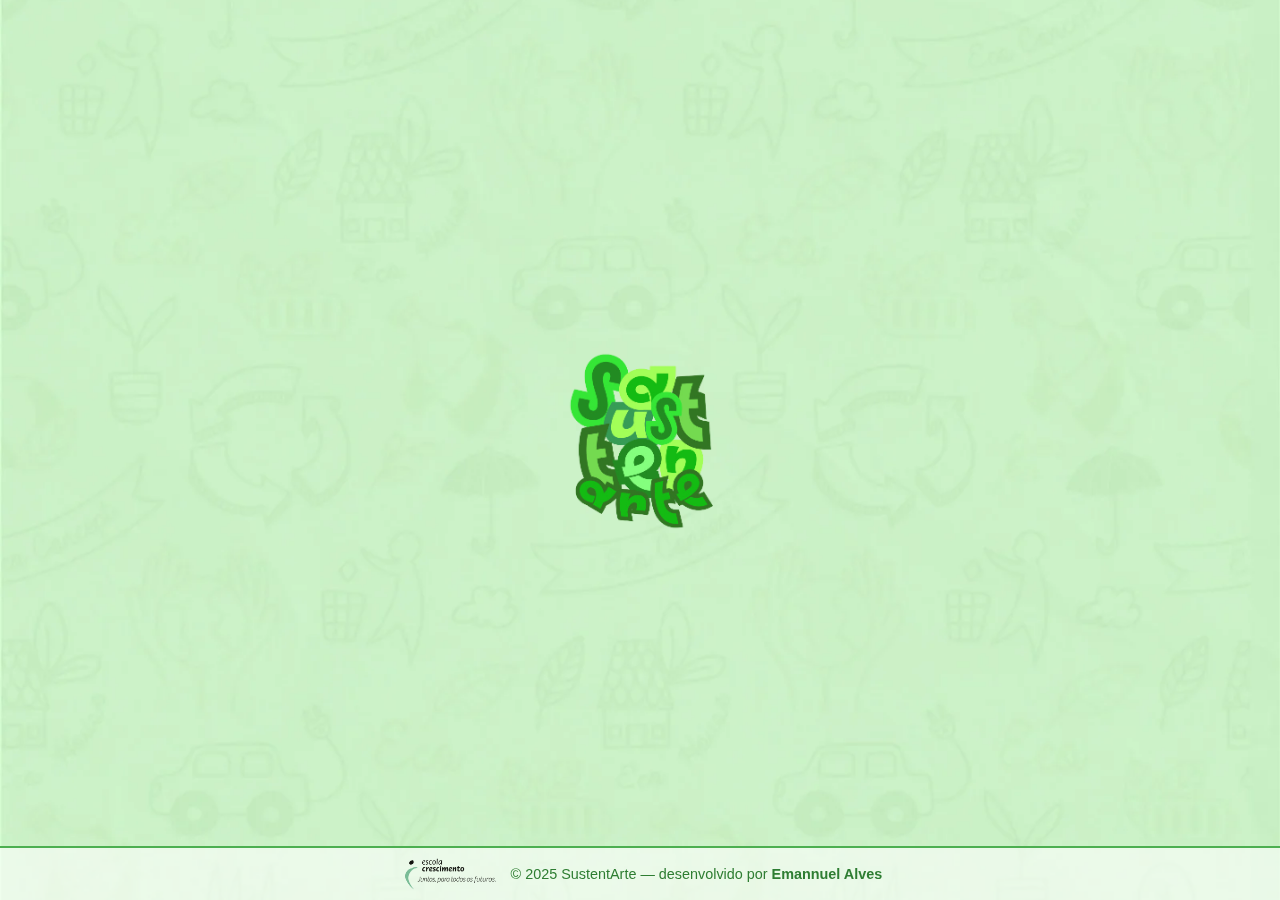
<file: index.html>
<!DOCTYPE html>
<html lang="pt-BR">
<head>
  <meta charset="UTF-8" />
  <meta name="viewport" content="width=device-width, initial-scale=1.0" />
  <title>SustentArte - Início</title>
  <link rel="stylesheet" href="css/style.css">
</head>
<body>
  <div class="container">
    <img src="assets/img/logo.png" alt="Logo SustentArte" class="logo" />
   <script>
    // ⏱ tempo até ir para a página de login (em milissegundos)
    const tempoAnimacao = 5000;

    setTimeout(() => {
      window.location.href = "pages/login.html";
    }, tempoAnimacao);
  </script>

  <footer>
    <img src="../assets/img/logo-crescimento.png" alt="Logo Crescimento">
    <p>© 2025 SustentArte — desenvolvido por <strong>Emannuel Alves</strong></p>
  </footer>
  
</body>
</html>
</file>
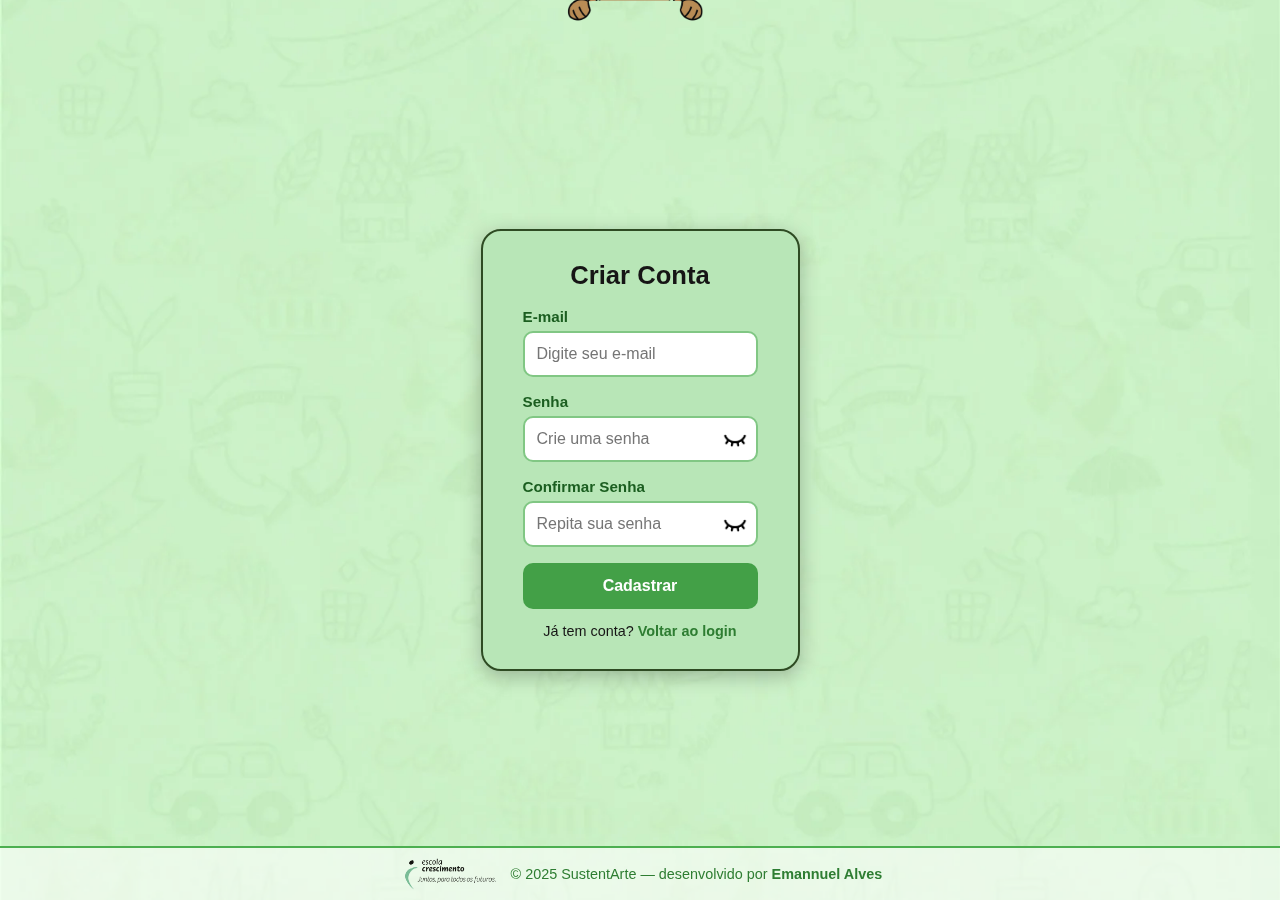
<file: pages/cadastro.html>
<!DOCTYPE html>
<html lang="pt-BR">
<head>
<meta charset="utf-8" />
<meta name="viewport" content="width=device-width, initial-scale=1" />
<title>CadastrO - SustentArte</title>
<link rel="stylesheet" href="../css/login.css" />
<style>
  :root {
    --mascote-h: 150px;
    --gap-top: 16px;
  }

  * { box-sizing: border-box; margin: 0; padding: 0; }

  .recycle-icon { position: absolute; width: 80px; opacity: .07; pointer-events: none; }
  .recycle1 { top: 8%; left: 8%; }
  .recycle2 { bottom: 10%; right: 8%; }
  .recycle3 { top: 50%; right: 28%; }

  .login-container {
    width: 100%;
    max-width: 440px;
    padding: 12px;
    position: relative;
    z-index: 1;
    flex: 1;
    display: flex;
    align-items: center;
    justify-content: center;
  }

 
  .login-box .mascote {
    position: absolute;
    top: -36px;
    left: 50%;
    transform: translate(-50%, -50%);
    width: var(--mascote-h);
    height: auto;
    z-index: 2;
    pointer-events: none;
  }

  .login-box h2 { font-size: 1.6rem; margin-bottom: 18px; }

  .input-group { text-align: left; margin-bottom: 16px; }
  .input-group label { display: block; font-weight: 700; color: #1b5e20; margin-bottom: 6px; font-size: .95rem; }
  .input-group input {
    width: 100%;
    padding: 12px;
    border-radius: 10px;
    border: 2px solid #81c784;
    background: #fff;
    color: #2e7d32;
    font-size: 1rem;
  }
  .input-group input:focus {
    outline: none;
    box-shadow: 0 0 6px rgba(67,160,71,.28);
    border-color: #43a047;
  }

  .senha-wrapper { position: relative; }
  .icone-olho {
    position: absolute;
    right: 10px;
    top: 50%;
    transform: translateY(-50%);
    width: 26px;
    cursor: pointer;
  }

  button[type="submit"] {
    width: 100%;
    padding: 14px;
    border-radius: 10px;
    border: none;
    background: #43a047;
    color: #fff;
    font-weight: 700;
    font-size: 1rem;
    cursor: pointer;
  }

  button[type="submit"]:hover { background: #2e7d32; }



  p.voltar {
    margin-top: 14px;
    font-size: .9rem;
  }

  p.voltar a {
    color: #2e7d32;
    font-weight: 700;
    text-decoration: none;
  }

  p.voltar a:hover { text-decoration: underline; }

  /* 🔔 Caixa flutuante de mensagens */
  .mensagem {
    position: fixed;
    top: 50%;
    left: 50%;
    transform: translate(-50%, -50%);
    color: #fff;
    padding: 20px 30px;
    border-radius: 12px;
    box-shadow: 0 0 15px rgba(0,0,0,0.25);
    font-weight: 600;
    text-align: center;
    opacity: 0;
    pointer-events: none;
    transition: opacity 0.4s ease;
    z-index: 999;
  }

  .mensagem.show {
    opacity: 1;
    pointer-events: auto;
  }

  .erro { background: rgba(183, 28, 28, 0.9); } /* vermelho */
  .sucesso { background: rgba(46, 125, 50, 0.9); } /* verde */

  
</style>
</head>
<body>

  
  <div class="login-container">
    <div class="login-box">
      <img id="mascote" class="mascote" src="../assets/img/mascoteBlind.png" alt="Mascote">
      <h2>Criar Conta</h2>

      <form id="register-form">
        <div class="input-group">
          <label for="email">E-mail</label>
          <input id="email" type="email" placeholder="Digite seu e-mail" required>
        </div>

        <div class="input-group">
          <label for="senha">Senha</label>
          <div class="senha-wrapper">
            <input id="senha" type="password" placeholder="Crie uma senha" required>
            <img id="toggleSenha" class="icone-olho" src="../assets/img/olhoFechado.png" alt="Mostrar senha">
          </div>
        </div>

        <div class="input-group">
          <label for="confirmar">Confirmar Senha</label>
          <div class="senha-wrapper">
            <input id="confirmar" type="password" placeholder="Repita sua senha" required>
            <img id="toggleConfirmar" class="icone-olho" src="../assets/img/olhoFechado.png" alt="Mostrar senha">
          </div>
        </div>

        <button type="submit">Cadastrar</button>
      </form>

      <p class="voltar">Já tem conta? <a href="login.html">Voltar ao login</a></p>
    </div>
  </div>

  <!-- caixas flutuantes -->
  <div id="msgErro" class="mensagem erro"></div>
  <div id="msgSucesso" class="mensagem sucesso"></div>

  <footer>
    <img src="../assets/img/logo-crescimento.png" alt="Logo Crescimento">
    <p>© 2025 SustentArte — desenvolvido por <strong>Emannuel Alves</strong></p>
  </footer>

<script type="module">
  import { createClient } from 'https://esm.sh/@supabase/supabase-js@2';

  const supabaseUrl = 'https://afobiejrsjolurxeqnuz.supabase.co';
  const supabaseKey = 'eyJhbGciOiJIUzI1NiIsInR5cCI6IkpXVCJ9.eyJpc3MiOiJzdXBhYmFzZSIsInJlZiI6ImFmb2JpZWpyc2pvbHVyeGVxbnV6Iiwicm9sZSI6ImFub24iLCJpYXQiOjE3NjI1NTkxMDAsImV4cCI6MjA3ODEzNTEwMH0.dhHgjXnOzZE5f3HDBzgBjuZss33LrGPuM1ckKeG6-bw';
  const supabase = createClient(supabaseUrl, supabaseKey);

  const senhaInput = document.getElementById('senha');
  const confirmarInput = document.getElementById('confirmar');
  const toggleSenha = document.getElementById('toggleSenha');
  const toggleConfirmar = document.getElementById('toggleConfirmar');
  const mascote = document.getElementById('mascote');
  const form = document.getElementById('register-form');
  const msgErro = document.getElementById('msgErro');
  const msgSucesso = document.getElementById('msgSucesso');

  function mostrarMensagem(elemento, texto) {
    elemento.textContent = texto;
    elemento.classList.add('show');
    setTimeout(() => elemento.classList.remove('show'), 3000);
  }

  function alternarVisibilidade() {
    const isPassword = senhaInput.type === 'password';
    const novoTipo = isPassword ? 'text' : 'password';
    senhaInput.type = novoTipo;
    confirmarInput.type = novoTipo;

    const imagem = isPassword ? 'olhoAberto.png' : 'olhoFechado.png';
    toggleSenha.src = imagem;
    toggleConfirmar.src = imagem;

    mascote.src = isPassword ? 'mascote.png' : 'mascoteBlind.png';
  }

  toggleSenha.addEventListener('click', alternarVisibilidade);
  toggleConfirmar.addEventListener('click', alternarVisibilidade);

  form.addEventListener('submit', async (e) => {
    e.preventDefault();
    const email = document.getElementById('email').value.trim();
    const password = senhaInput.value.trim();
    const confirmar = confirmarInput.value.trim();

    if (!email || !password) {
      mostrarMensagem(msgErro, 'Preencha todos os campos.');
      return;
    }

    if (password !== confirmar) {
      mostrarMensagem(msgErro, 'As senhas não coincidem.');
      return;
    }

    const { data, error } = await supabase.auth.signUp(
      {
        email,
        password,
      },
      {
        emailRedirectTo: 'https://sr-junkie.github.io/SustentArte/login.html'
      }
    );


    if (error) {
      console.error(error);
      mostrarMensagem(msgErro, 'Erro ao cadastrar: ' + error.message);
      return;
    }

    mostrarMensagem(msgSucesso, 'Conta criada com sucesso! Redirecionando... Acesse o e-maio e valide a conta.');
    setTimeout(() => window.location.href = 'login.html', 2500);
  });
</script>
</body>
</html>
</file>
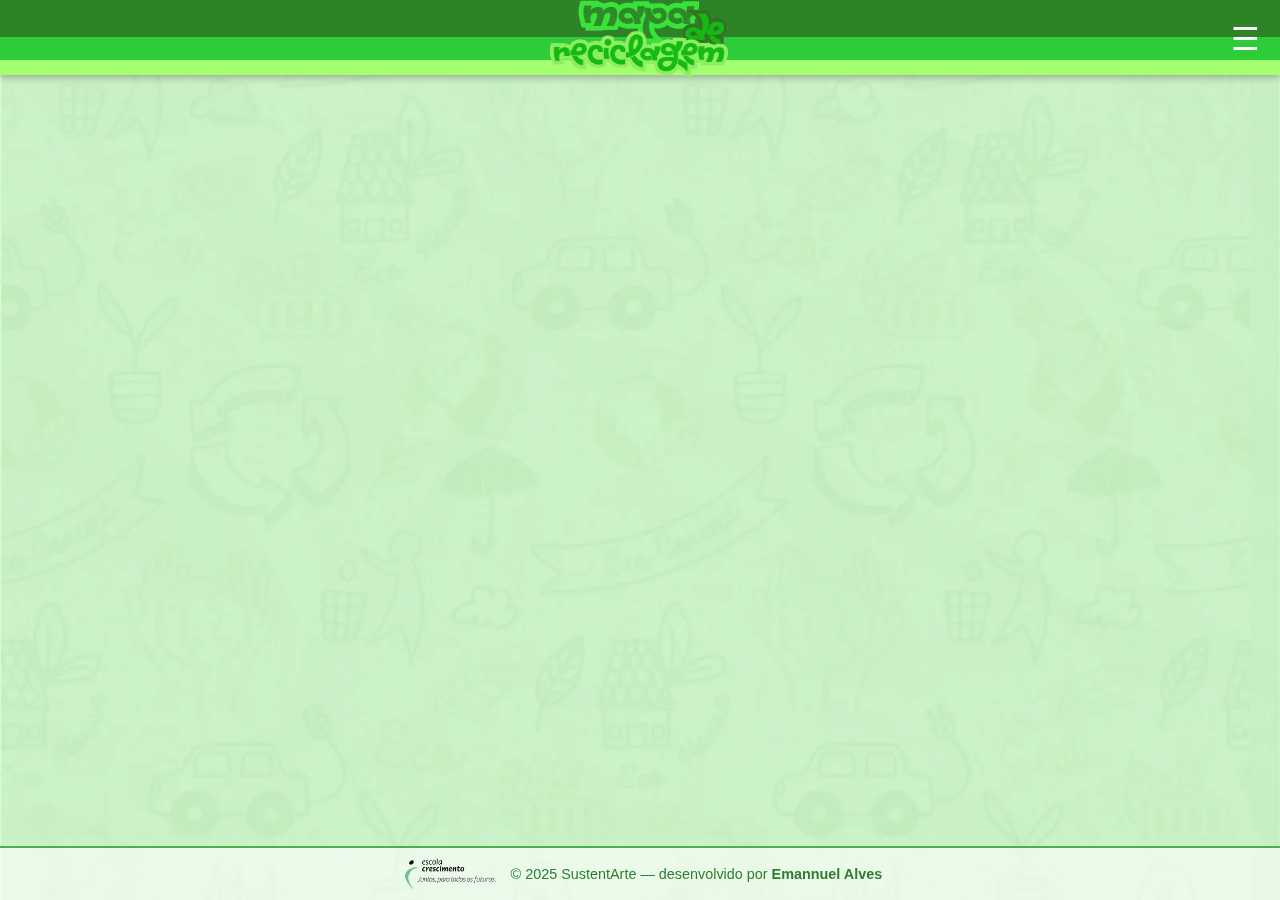
<file: pages/mapa.html>
<!DOCTYPE html>
<html lang="pt-BR">
<head>
  <meta charset="utf-8" />
  <meta name="viewport" content="width=device-width, initial-scale=1" />
  <title>Login - SustentArte</title>
  <link rel="stylesheet" href="../css/mapa.css" />
  
</head>
<body>
  
  <!-- Cabeçalho -->
  <header class="top-header">
  <img src="../assets/img/mapa-logo.png.png" alt="Sustentarte Logo">
  <div class="menu-btn" onclick="toggleMenu()">
  ☰
  </div>

  <!-- Menu Suspenso -->
  <nav id="menu" class="menu-hidden">
    <ul>
      <li><a href="mapa.html">Mapa de Reciclagem</a></li>
      <li><a href="tutoriais.html">Tutoriais</a></li>
      <li><a href="home.html">Home</a></li>
      <li><a href="../index.html">Sair</a></li>
    </ul>
  </nav>
  
  </header>
<!-- ===== BARRA SUPERIOR ===== -->
  <div class="home-container">
  </div>


 
  <!-- Rodapé -->
  <footer>
    <img src="../assets/img/logo-crescimento.png" alt="Logo Crescimento">
    <p>© 2025 SustentArte — desenvolvido por <strong>Emannuel Alves</strong></p>
  </footer>


  <!-- Scripts -->
  <script>
  function toggleMenu() {
    const menu = document.getElementById("menu");
    menu.classList.toggle("menu-hidden");
  }
  </script>



</body>
</html>
</file>
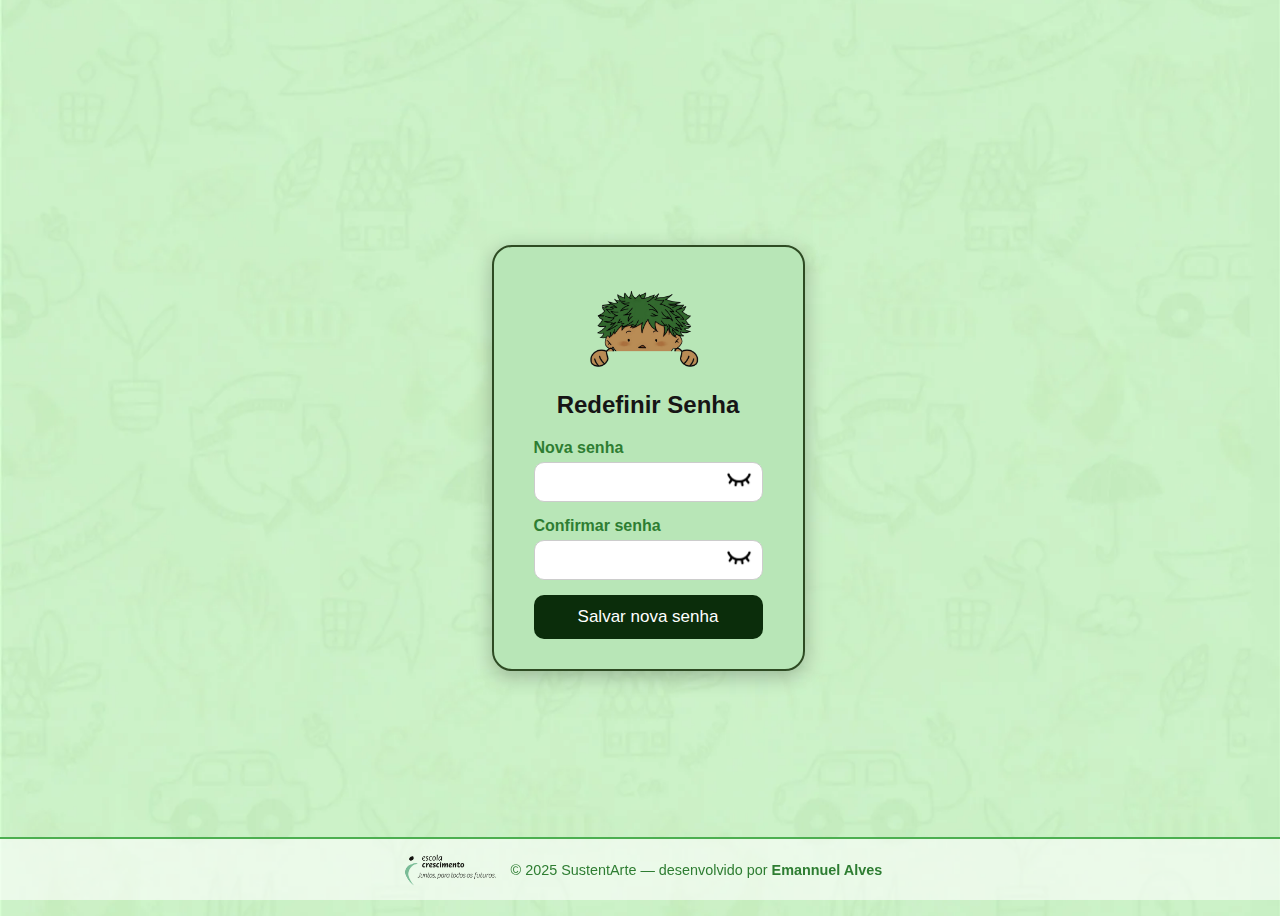
<file: pages/reset-password.html>
<!DOCTYPE html>
<html lang="pt-BR">
<head>
<meta charset="UTF-8" />
<meta name="viewport" content="width=device-width, initial-scale=1" />
<title>Redefinir Senha</title>
<link rel="stylesheet" href="../css/reset.css" />

</head>

<body>

<!-- Container principal -->
<div class="reset-container">
    <div class="reset-box">

    <img id="mascoteReset" src="../assets/img/mascote.png" class="mascote" />

    <h2>Redefinir Senha</h2>

    <div class="input-group">
      <label>Nova senha</label>
      <input type="password" id="novaSenha" />
      <img src="../assets/img/olhoFechado.png" id="toggleNova" class="toggle-eye" />
    </div>

    <div class="input-group">
      <label>Confirmar senha</label>
      <input type="password" id="confirmarSenha" />
      <img src="../assets/img/olhoFechado.png" id="toggleConfirmar" class="toggle-eye" />
    </div>

    <button id="btnSalvar">Salvar nova senha</button>

  </div>
  </div>

  <script type="module" src="../js/reset-password.js"></script>

    <!-- Rodapé -->
  <footer>
    <img src="../assets/img/logo-crescimento.png" alt="Logo Crescimento">
    <p>© 2025 SustentArte — desenvolvido por <strong>Emannuel Alves</strong></p>
  </footer>
  
</body>
</html>
</file>
<file: css/mapa.css>
* {
  margin: 0;
  padding: 0;
  box-sizing: border-box;
}

body {
  height: 100vh;
  width: 100vw;
  background-image: url('../assets/img/background.png');
  background-size: cover;
  background-position: center;
  background-repeat: no-repeat;
  display: flex;
  flex-direction: column;
  justify-content: center;
  align-items: center;
  font-family: 'Poppins', sans-serif;
  overflow: hidden;
  padding-top: 140px; /* mesmo tamanho do header */
}

/* Rodapé fixo */
footer {
  width: 100%;
  display: flex;
  align-items: center;
  justify-content: center;
  gap: 10px;
  padding: 8px 0;
  background: rgba(255, 255, 255, 0.6);
  border-top: 2px solid #4caf50;
  font-size: 0.9rem;
  position: fixed;
  bottom: 0;
  left: 0;
  color: #2e7d32;
}

footer img {
  height: 36px;
  width: auto;
}


/* ===== CABEÇALHO EM 3 FAIXAS FIXO ===== */
.top-header {
  width: 100%;
  height: 75px; /* altura total */
  background: linear-gradient(
    to bottom,
    #2d8427 0%,      /* faixa 1 */
    #2d8427 50%,

    #2ecc38 50%,     /* faixa 2 */
    #2ecc38 80%,

    #a2ff70 80%,     /* faixa 3 */
    #a2ff70 100%
  );

  display: flex;
  justify-content: center;
  align-items: center;

  position: fixed;     /* <-- Fica grudado no topo */
  top: 0;              /* <-- Gruda no topo */
  left: 0;
  z-index: 2000;

  box-shadow: 0 2px 8px rgba(0, 0, 0, 0.3);
}
.top-header img {
  height: 85px;
  width: auto;
}

/* ====== HEADER ====== */
.topo {
  width: 100%;
  background: #0d8f20; /* verde claro principal */
  text-align: center;
  display: flex;
  flex-direction: column;
  align-items: center;
}

/* Barra de cima mais escura */
.menu-superior {
  background: #0a6a18; /* verde escuro */
  width: 100%;
  padding: 10px 0;
}

/* Menu horizontal */
.menu {
  display: flex;
  align-items: center;
  justify-content: space-around;
  max-width: 1000px;
  width: 100%;
  margin: auto;
}

/* Links do menu */
.menu a {
  color: white;
  font-family: Arial, sans-serif;
  font-weight: bold;
  text-decoration: none;
  padding: 10px 15px;
  font-size: 16px;
  text-shadow: 1px 1px 3px #000;
}

/* Efeito hover */
.menu a:hover {
  transform: scale(1.05);
  transition: 0.2s;
}

/* Logo central */
.logo-central {
  height: 55px;
  margin: 0 20px;
}

/* Slogan abaixo */
.slogan {
  font-family: Arial, sans-serif;
  font-size: 18px;
  color: white;
  padding: 8px 0;
  letter-spacing: 5px;
  font-weight: bold;
  text-shadow: 1px 1px 3px #000;
}

/* Botão hambúrguer */
.menu-btn {
  position: absolute;
  right: 20px;
  top: 20px;
  font-size: 32px;
  cursor: pointer;
  color: white;
  z-index: 1000;
}

/* Menu suspenso */
#menu {
  position: absolute;
  right: 20px;
  top: 70px;
  background: rgba(19, 102, 16, 0.85);
  width: 180px;
  border-radius: 10px;
  padding: 10px 0;
  z-index: 999;
  transition: opacity 0.3s ease, transform 0.3s ease;
}

/* Oculto */
.menu-hidden {
  opacity: 0;
  pointer-events: none;
  transform: translateY(-10px);
}

/* Links do menu */
#menu ul {
  list-style: none;
  padding: 0;
  margin: 0;
}

#menu ul li {
  padding: 12px 20px;
}

#menu ul li a {
  color: white;
  text-decoration: none;
  font-size: 16px;
  display: block;
}

#menu ul li:hover {
  background: rgba(255, 255, 255, 0.1);
}
</file>
<file: css/style.css>
/* Reset e configurações básicas */
* {
  margin: 0;
  padding: 0;
  box-sizing: border-box;
}

body {
  height: 100vh;
  width: 100vw;
  background-image: url('../assets/img/background.png');
  background-size: cover;
  background-position: center;
  background-repeat: no-repeat;
  display: flex;
  flex-direction: column;
  justify-content: center;
  align-items: center;
  font-family: 'Poppins', sans-serif;
  overflow: hidden;
}

/* Área principal (logo centralizado) */
.container {
  display: flex;
  justify-content: center;
  align-items: center;
  height: 80vh;
}

/* Logo com animação */
.logo {
  width: 280px;
  max-width: 70vw;
  animation: pulsar 2s ease-in-out infinite;
}

@keyframes pulsar {
  0%, 100% {
    transform: scale(1);
    opacity: 1;
  }
  50% {
    transform: scale(1.1);
    opacity: 0.9;
  }
}

/* Rodapé fixo */
footer {
  width: 100%;
  display: flex;
  align-items: center;
  justify-content: center;
  gap: 10px;
  padding: 8px 0;
  background: rgba(255, 255, 255, 0.6);
  border-top: 2px solid #4caf50;
  font-size: 0.9rem;
  position: fixed;
  bottom: 0;
  left: 0;
  color: #2e7d32;
}
footer img {
  height: 36px;
  width: auto;
}
</file>
<file: css/login.css>
/* Reset e configurações básicas */
* {
  margin: 0;
  padding: 0;
  box-sizing: border-box;
}

body {
  height: 100vh;
  width: 100vw;
  background-image: url('../assets/img/background.png');
  background-size: cover;
  background-position: center;
  background-repeat: no-repeat;
  display: flex;
  flex-direction: column;
  justify-content: center;
  align-items: center;
  font-family: 'Poppins', sans-serif;
  overflow: hidden;
}

.login-container {
  display: flex;
  justify-content: center;
  align-items: center;
  flex: 1;
}

.login-box {
  background-color: #b8e6b7; /* verde musgo suave */
  border: 2px solid #2e4b23; /* verde escuro */
  padding: 30px 40px;
  border-radius: 20px;
  text-align: center;
  box-shadow: 0 5px 20px rgba(0, 0, 0, 0.25);
  color: #161515; /* deixa o texto legível sobre o fundo escuro */
}


.mascote {
  width: 120px;
  height: auto;
  margin-bottom: 15px;
  transition: all 0.3s ease;
}

.input-group {
  margin-bottom: 15px;
  text-align: left;
}

.input-group label {
  display: block;
  margin-bottom: 5px;
  color: #2e7d32;
  font-weight: 600;
}

.input-group input {
  width: 100%;
  padding: 10px;
  border: 1px solid #ccc;
  border-radius: 10px;
  font-size: 1rem;
}

.senha-wrapper {
  position: relative;
  display: flex;
  align-items: center;
}

.icone-olho {
  position: absolute;
  right: 10px;
  width: 25px;
  height: 25px;
  cursor: pointer;
}

button {
  width: 100%;
  padding: 10px;
  background: #4caf50;
  color: #fff;
  border: none;
  border-radius: 10px;
  font-size: 1rem;
  cursor: pointer;
  transition: 0.3s;
}

button:hover {
  background: #388e3c;
}

.btn-cadastrar {
  background: #2e7d32;
}

.btn-cadastrar:hover {
  background: #1b5e20;
}

.divider {
  margin: 20px 0;
}

.esqueci-senha {
  margin-bottom: 15px;
  text-align: right;
}

.esqueci-senha a {
  color: #2e7d32;
  text-decoration: none;
  font-size: 0.9rem;
}

.esqueci-senha a:hover {
  text-decoration: underline;
}

/* Rodapé fixo */
footer {
  width: 100%;
  display: flex;
  align-items: center;
  justify-content: center;
  gap: 10px;
  padding: 8px 0;
  background: rgba(255, 255, 255, 0.6);
  border-top: 2px solid #4caf50;
  font-size: 0.9rem;
  position: fixed;
  bottom: 0;
  left: 0;
  color: #2e7d32;
}

footer img {
  height: 36px;
  width: auto;
}
</file>
